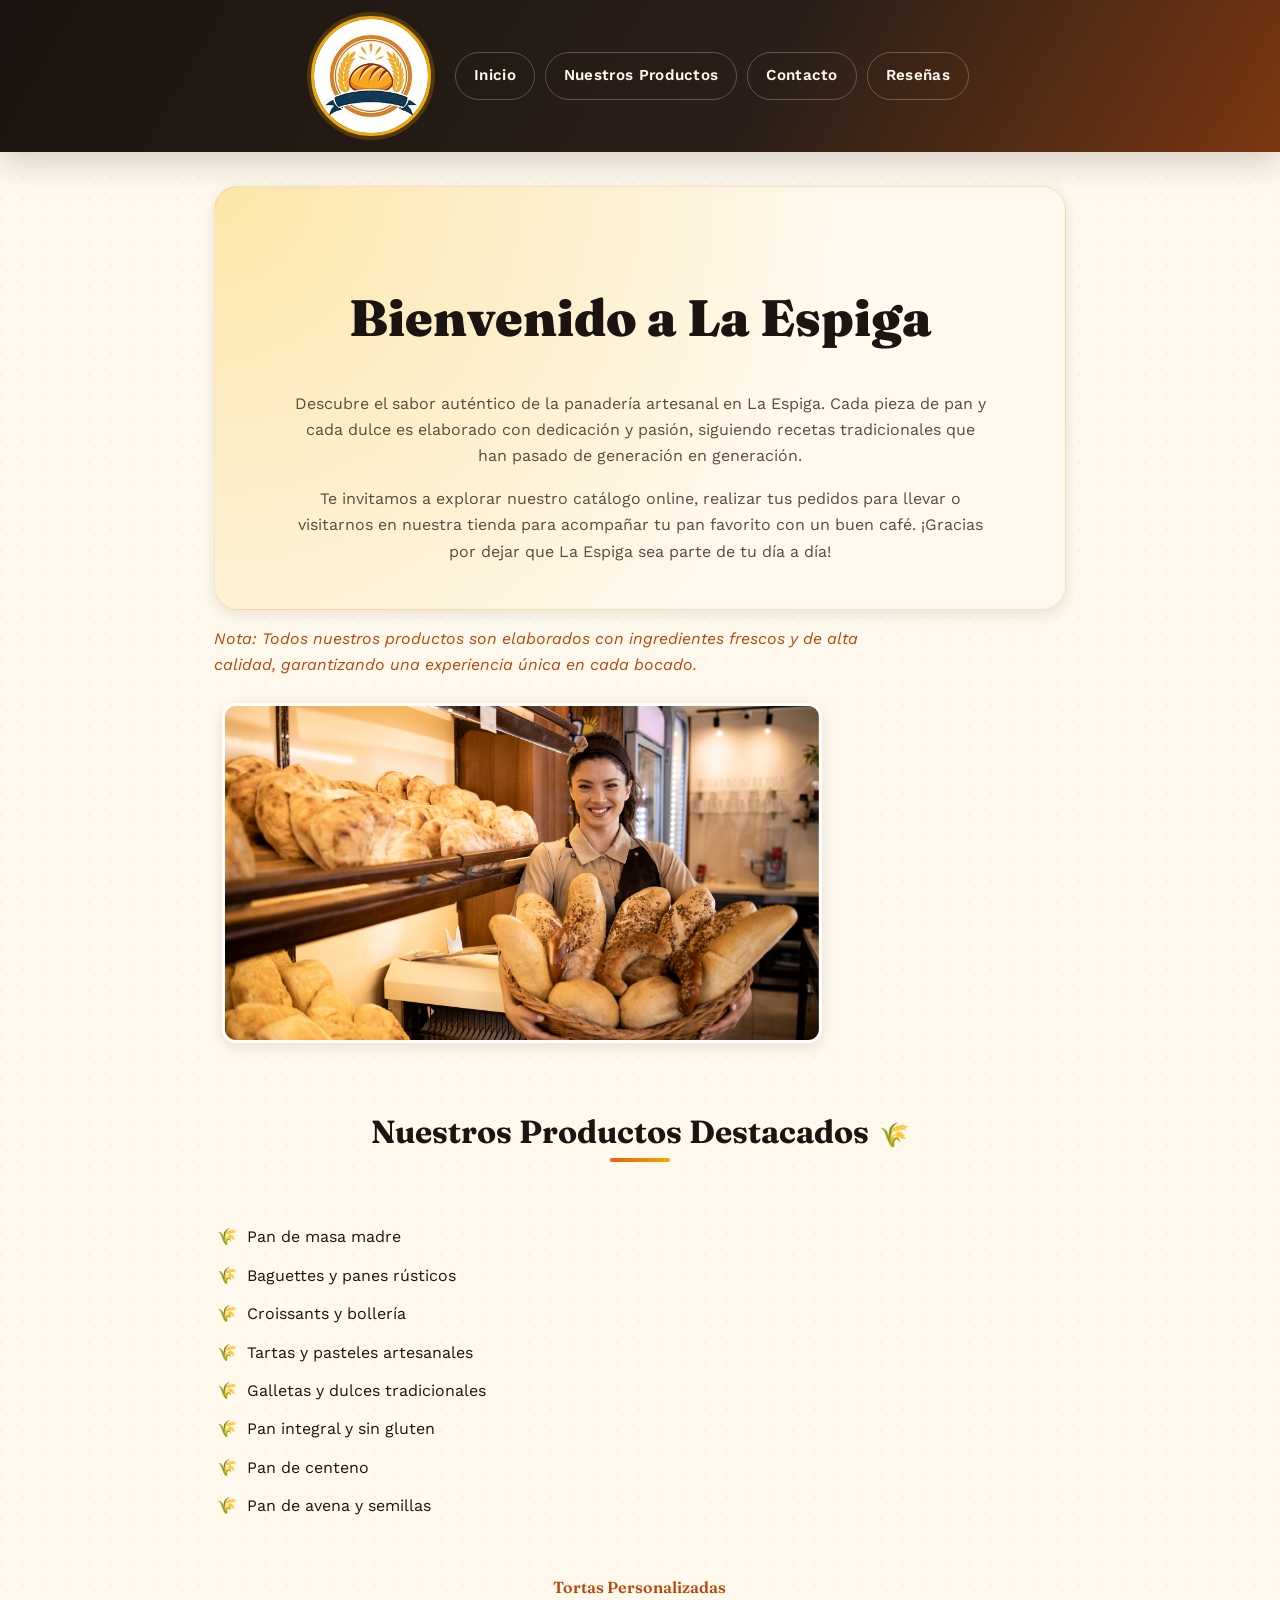
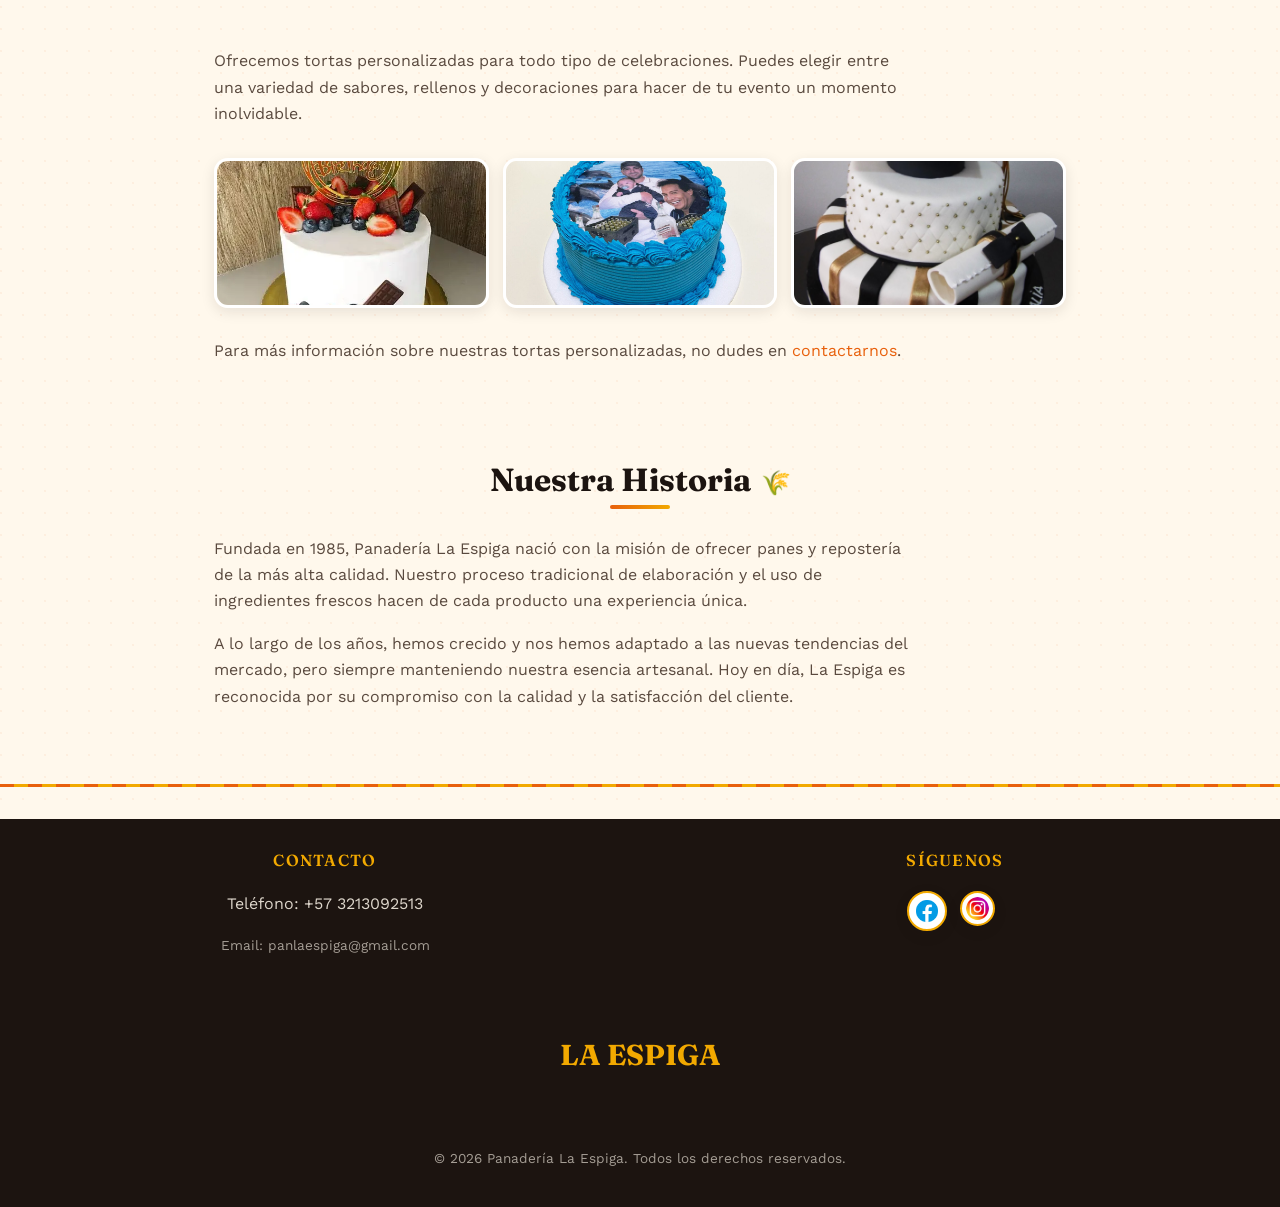
<file: index.html>
<!doctype html>
<html lang="es">

<head>
    <meta charset="UTF-8" />
    <meta name="viewport" content="width=device-width, initial-scale=1.0" />
    <title>Panaderia La Espiga</title>
    <link rel="stylesheet" href="css/styles.css" />
</head>

<body>
    <header>
        <img src="img/logopan.jpg" alt="Logo de La Espiga" width="120" height="120" />
        <nav>
            <a href="index.html">Inicio</a>
            <a href="galeria.html">Nuestros Productos</a>
            <a href="contacto.html">Contacto</a>
            <a href="reseñas.html">Reseñas</a>
        </nav>
    </header>

    <main>
        <section>
            <h1>Bienvenido a La Espiga</h1>
            <p>
                Descubre el sabor auténtico de la panadería artesanal en La Espiga.
                Cada pieza de pan y cada dulce es elaborado con dedicación y
                pasión, siguiendo recetas tradicionales que han pasado de generación
                en generación.
            </p>
            <p>
                Te invitamos a explorar nuestro catálogo online, realizar tus pedidos para
                llevar o visitarnos en nuestra tienda para acompañar tu pan favorito con
                un buen café. ¡Gracias por dejar que La Espiga sea parte de tu día a día!
            </p>
        </section>
        
        <p><em>Nota: Todos nuestros productos son elaborados con ingredientes frescos y de alta calidad, 
            garantizando una experiencia única en cada bocado.</em></p>

        <img src="img/panaderia.jpg" alt="Panadería La Espiga" width="600" height="400" />

        <section>
            <h2>Nuestros Productos Destacados</h2>
            <ul>
                <li>Pan de masa madre</li>
                <li>Baguettes y panes rústicos</li>
                <li>Croissants y bollería</li>
                <li>Tartas y pasteles artesanales</li>
                <li>Galletas y dulces tradicionales</li>
                <li>Pan integral y sin gluten</li>
                <li>Pan de centeno</li>
                <li>Pan de avena y semillas</li>
            </ul>

            <h4>Tortas Personalizadas</h4>
            <p>
                Ofrecemos tortas personalizadas para todo tipo de celebraciones. 
                Puedes elegir entre una variedad de sabores, rellenos y decoraciones 
                para hacer de tu evento un momento inolvidable. 
            </p>
            <img src="img/torta1.webp" alt="Torta Personalizada" width="400" height="300" />
            <img src="img/torta2.jpg" alt="Torta de Cumpleaños" width="400" height="300" />
            <img src="img/torta3.JPG" alt="Torta de Bodas" width="400" height="300" />

            <p>Para más información sobre nuestras tortas personalizadas, no dudes en <a href="contacto.html">contactarnos</a>.</p>
        </section>

        <section>
            <h2>Nuestra Historia</h2>
            <p>
                Fundada en 1985, Panadería La Espiga nació con la misión de ofrecer panes y 
                repostería de la más alta calidad. Nuestro proceso tradicional de elaboración y 
                el uso de ingredientes frescos hacen de cada producto una experiencia única.
            </p>
            <p>
                A lo largo de los años, hemos crecido y nos hemos adaptado a las nuevas tendencias 
                del mercado, pero siempre manteniendo nuestra esencia artesanal. Hoy en día, 
                La Espiga es reconocida por su compromiso con la calidad y la satisfacción del cliente.
            </p>
        </section>

    </main>


        <hr />
    <footer>
        
        <div>
            <h4>Contacto</h4>
            <p>Teléfono: +57 3213092513</p>
            <p>Email: panlaespiga@gmail.com</p>
        </div>
        <div>
            <h4>Síguenos</h4>
            <a href="https://facebook.com" target="_blank" rel="noopener noreferrer">
                <img src="img/facebook-icon.png" alt="Facebook" width="40" height="40" /></a>
            <a href="https://www.instagram.com/erickxz_6/" target="_blank" rel="noopener noreferrer">
                <img src="img/instagram-icon.png" alt="Instagram" width="35" height="35" /></a>
        </div>
        <h2>LA ESPIGA</h2>
        <p>&copy; 2026 Panadería La Espiga. Todos los derechos reservados.</p>
    </footer>
</body>

</html>
</file>
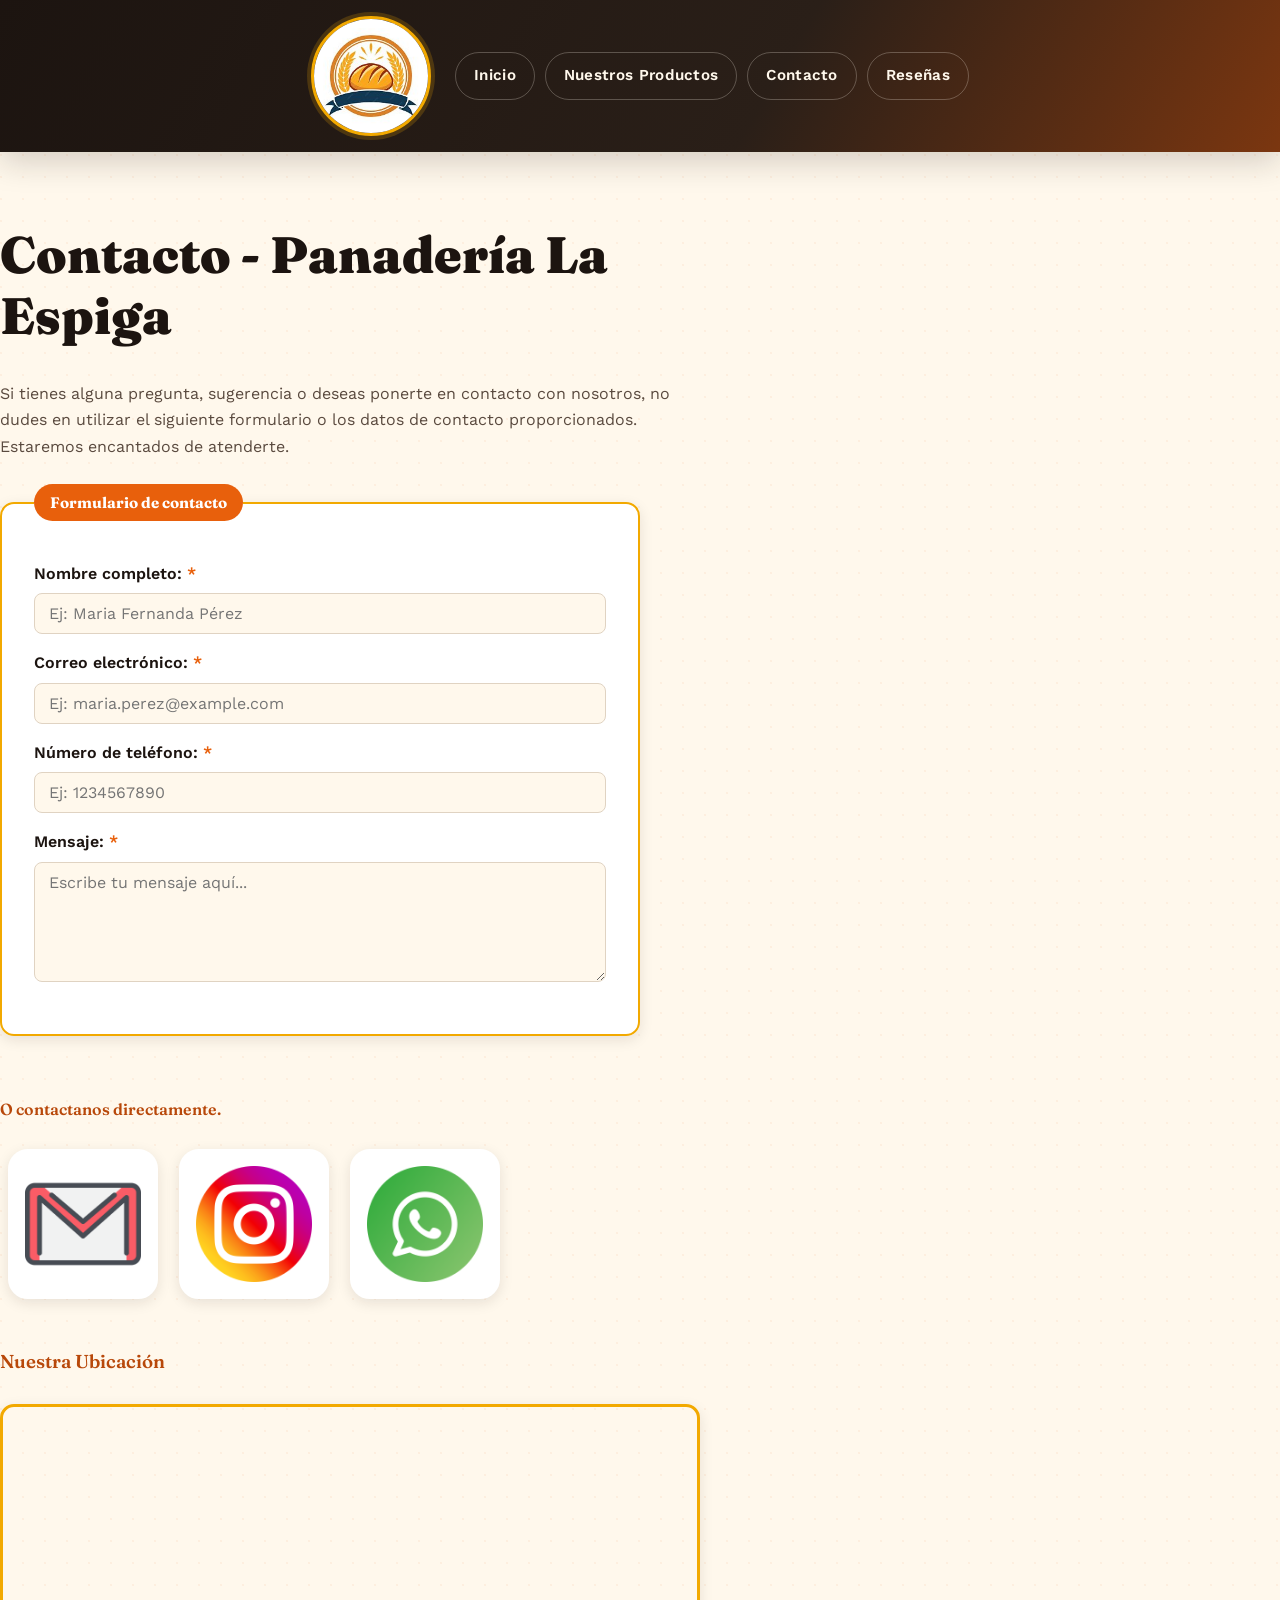
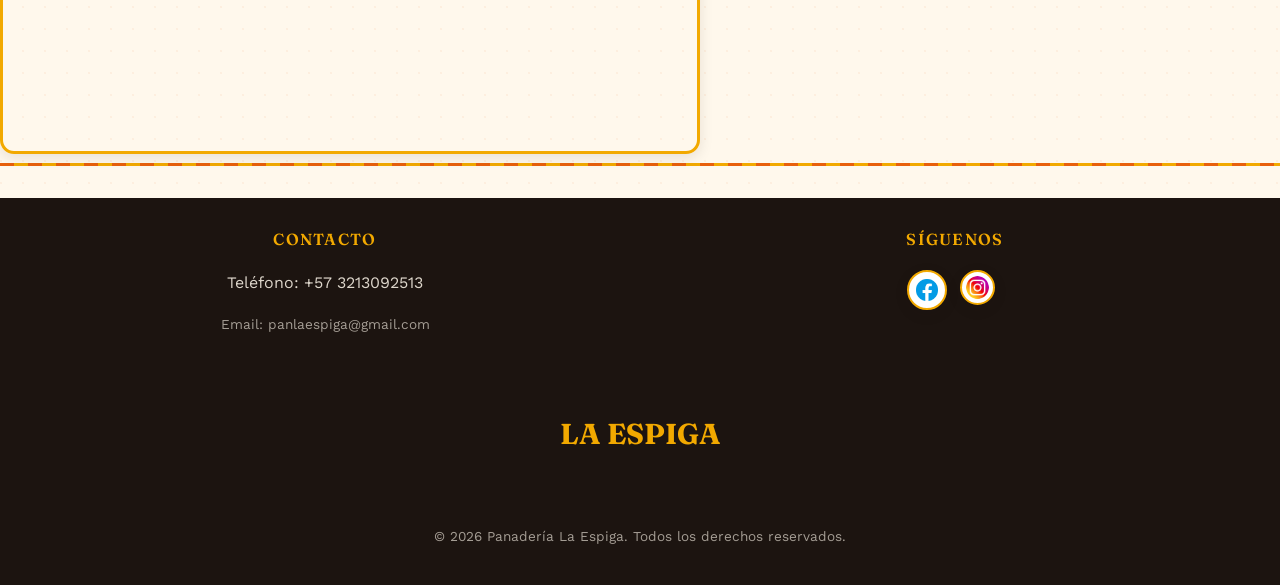
<file: contacto.html>
<!DOCTYPE html>
<html lang="es">
<head>
    <meta charset="UTF-8">
    <meta name="viewport" content="width=device-width, initial-scale=1.0">
    <title>Contacto - Panadería La Espiga</title>
    <link rel="stylesheet" href="css/styles.css" />
</head>
<body>
    <header>
        <img src="img/logopan.jpg" alt="Logo de La Espiga" width="120" height="120" />
        <nav>
        <a href="index.html">Inicio</a>
            <a href="galeria.html">Nuestros Productos</a>
            <a href="contacto.html">Contacto</a>
            <a href="reseñas.html">Reseñas</a>
        </nav>
    </header>

    <h1>Contacto - Panadería La Espiga</h1>

    <p>Si tienes alguna pregunta, sugerencia o deseas ponerte en contacto con nosotros, 
        no dudes en utilizar el siguiente formulario o los datos de contacto proporcionados. 
        Estaremos encantados de atenderte.
    </p>

    <form action="enviar_mensaje.php" method="post">
        <fieldset>
        
            <legend>Formulario de contacto</legend>

                <p>
                    <label for="nombre">Nombre completo: <abbr title="obligatorio">*</abbr></label>
                    <input type="text" id="nombre" name="nombre" required minlength="5" maxlength="50"
                        title="solo letras y espacios. Minimo 5 caracteres" placeholder="Ej: Maria Fernanda Pérez" />
                </p>

                <p>
                    <label for="email">Correo electrónico: <abbr title="obligatorio">*</abbr></label>
                    <input type="email" id="email" name="email" required 
                        placeholder="Ej: maria.perez@example.com" />
                </p>

                <p>
                    <label for="telefono">Número de teléfono: <abbr title="obligatorio">*</abbr></label>
                    <input type="tel" id="telefono" name="telefono" required pattern="[0-9]{7,10}"
                        placeholder="Ej: 1234567890" />
                </p>

                <p>
                    <label for="mensaje">Mensaje: <abbr title="obligatorio">*</abbr></label>
                    <textarea id="mensaje" name="mensaje" required minlength="10" maxlength="500"
                        title="Minimo 10 caracteres" placeholder="Escribe tu mensaje aquí..."></textarea>
                </p>
        </fieldset>
    </form>

    <body>
        <section>
            <h4>O contactanos directamente.</h4>
            <a href="https://mail.google.com/mail/u/0/#inbox?compose=CllgCJTNqwmwnDLmdpNCpkspkPBQxRFNCDlSGCzQBxwpNCwgjdDcJwLPdjkJlvWmfbFQTXFwnxV" target="_blank" rel="noopener noreferrer">
                <img src="img/email-icon.png" alt="gmail" width="150" height="150" />
            </a>

            <a href="https://www.instagram.com/erickxz_6/" target="_blank" rel="noopener noreferrer">
                <img src="img/instagram-icon.png" alt="Instagram" width="150" height="150" /></a>

            <a href="https://w.app/mgx4ru" target="_blank" rel="noopener noreferrer">
                <img src="img/whatsapp-icon.png" alt="WhatsApp" width="150" height="150" />
            </a>
        </section>
    </body>

        <h3>Nuestra Ubicación</h3>
            <iframe
                src="https://www.google.com/maps?q=9.73704740851938,-75.52530644232797&z=19&output=embed"
                width="700"
                height="350"
                style="border:0;"
                allowfullscreen="true"
                loading="lazy"
                referrerpolicy="no-referrer-when-downgrade">
            </iframe>


        <hr />
    <footer>
        
        <div>
            <h4>Contacto</h4>
            <p>Teléfono: +57 3213092513</p>
            <p>Email: panlaespiga@gmail.com</p>
        </div>
        <div>
            <h4>Síguenos</h4>
            <a href="https://facebook.com" target="_blank" rel="noopener noreferrer">
                <img src="img/facebook-icon.png" alt="Facebook" width="40" height="40" /></a>
            <a href="https://www.instagram.com/erickxz_6/" target="_blank" rel="noopener noreferrer">
                <img src="img/instagram-icon.png" alt="Instagram" width="35" height="35" /></a>
        </div>
        <h2>LA ESPIGA</h2>
        <p>&copy; 2026 Panadería La Espiga. Todos los derechos reservados.</p>
    </footer>

</body>
</html>
</file>
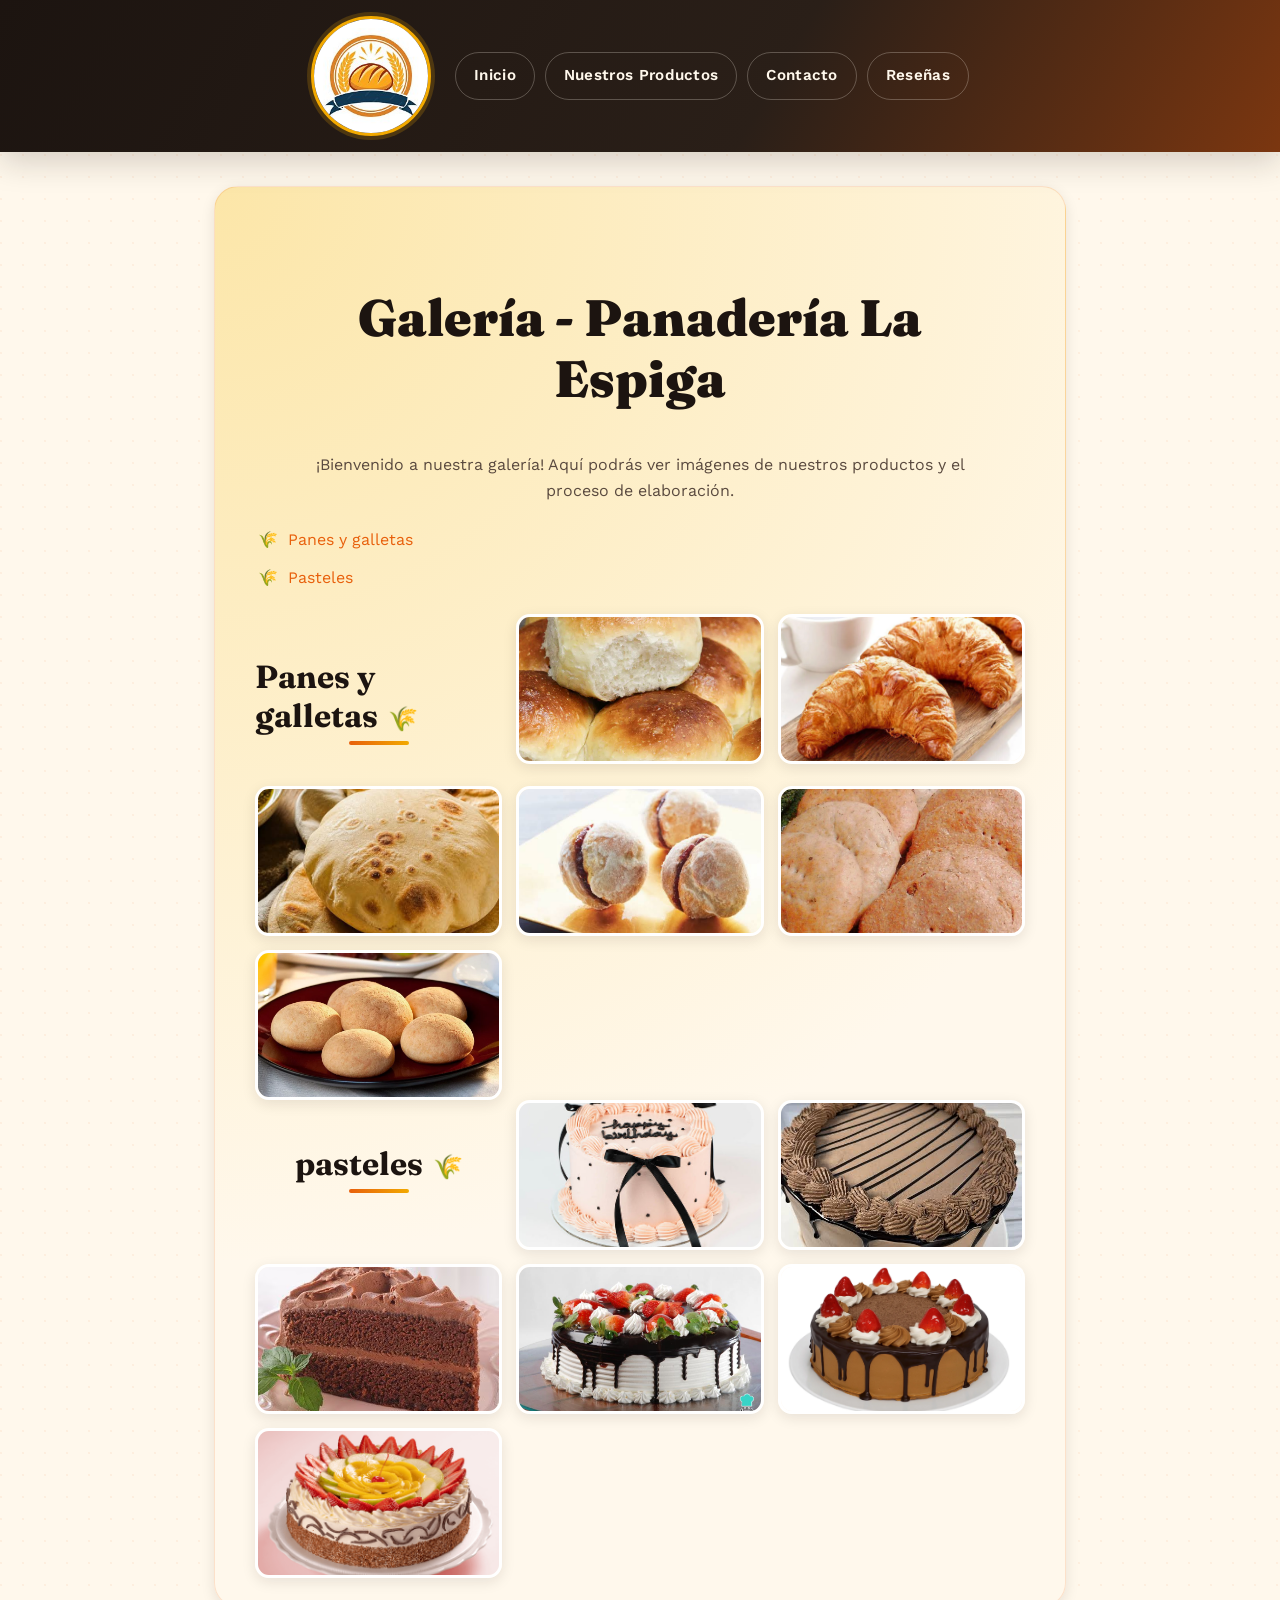
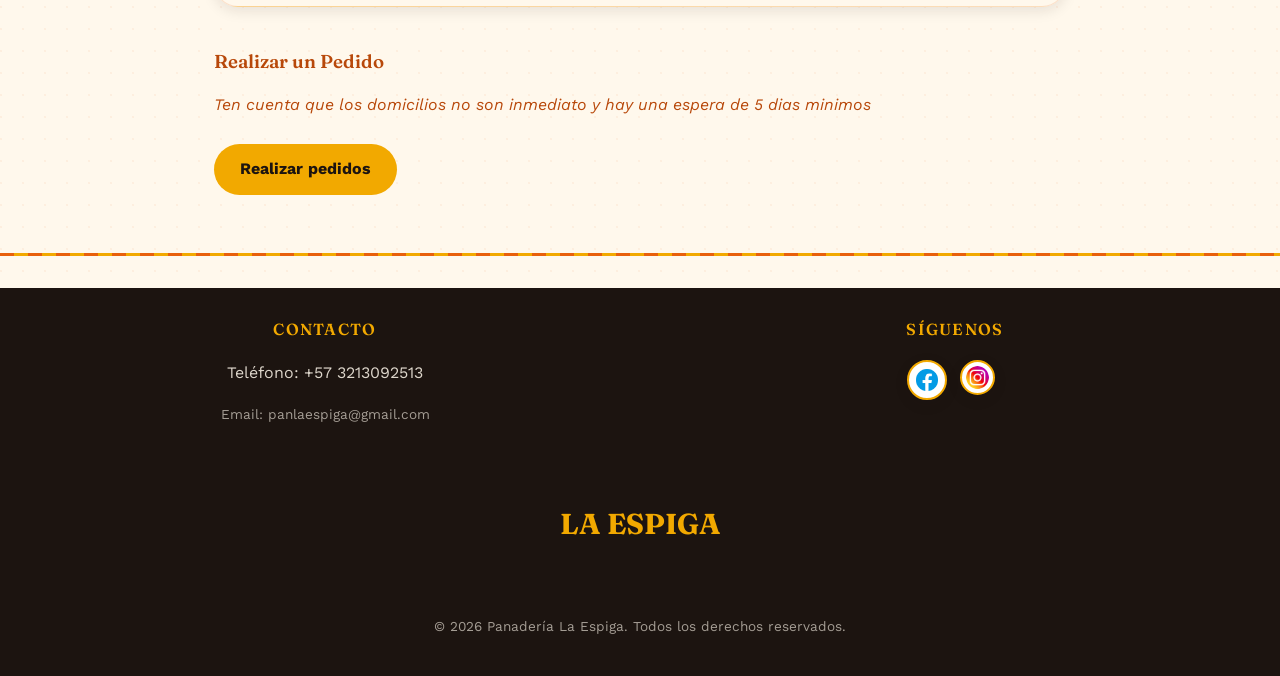
<file: galeria.html>
<!DOCTYPE html>
<html lang="es">
<head>
    <meta charset="UTF-8">
    <meta name="viewport" content="width=device-width, initial-scale=1.0">
    <title>Galería - Panadería La Espiga</title>
    <link rel="stylesheet" href="css/styles.css" />
</head>
<body>
    <header>
        <img src="img/logopan.jpg" alt="Logo de La Espiga" width="120" height="120" />
        <nav>
            <a href="index.html">Inicio</a>
            <a href="galeria.html">Nuestros Productos</a>         
            <a href="contacto.html">Contacto</a>
            <a href="reseñas.html">Reseñas</a>
        </nav>
    </header>

    <main>
        <section>
            
            <h1>Galería - Panadería La Espiga</h1>
            <p>¡Bienvenido a nuestra galería! Aquí podrás ver imágenes de nuestros productos 
                y el proceso de elaboración.</p>

            <ul>
                <li><a href="#panesgalletas">Panes y galletas</a></li>
                <li><a href="#tortas">Pasteles</a></li>
            </ul>
            <div>
                <h2 id="panesgalletas">Panes y galletas</h2>
                    <img src="img/pan1.png" alt="Pan de masa madre" width="600" height="400">
                    <img src="img/pan2.png" alt="Baguettes y panes rústicos" width="600" height="400">
                    <img src="img/pan3.png" alt="Croissants y bollería" width="600" height="400">
                    <img src="img/pan4.png" alt="Tartas y pasteles artesanales" width="600" height="400">
                    <img src="img/pan5.png" alt="Galletas y dulces tradicionales" width="600" height="400">
                    <img src="img/pan6.png" alt="Pan integral y sin gluten" width="600" height="400">
            </div>
            <div>
                <h2 id="tortas">pasteles</h2>
                    <img src="img/torta7.jpg" alt="torta deliciosa"  width="600" height="400">
                    <img src="img/torta8.jpeg" alt="torta deliciosa 2"  width="600" height="400">
                    <img src="img/torta9.png" alt="torta deliciosa 3"  width="600" height="400">
                    <img src="img/torta4.jpg" alt="torta deliciosa 4"  width="600" height="400">
                    <img src="img/torta5.webp" alt="torta deliciosa 5"  width="600" height="400">
                    <img src="img/torta6.png" alt="torta deliciosa 6"  width="600" height="400">

            </div>
            

        </section>

        <section>
            <h3>Realizar un Pedido</h3>
            <p><em>Ten cuenta que los domicilios no son inmediato y hay una espera de 5 dias minimos</em></p>

            <a href="pedido.html" target="_blank" rel="noopener noreferrer">Realizar pedidos</a>
        </section>
    </main>

        <hr />
    <footer>
        
        <div>
            <h4>Contacto</h4>
            <p>Teléfono: +57 3213092513</p>
            <p>Email: panlaespiga@gmail.com</p>
        </div>
        <div>
            <h4>Síguenos</h4>
            <a href="https://facebook.com" target="_blank" rel="noopener noreferrer">
                <img src="img/facebook-icon.png" alt="Facebook" width="40" height="40" /></a>
            <a href="https://www.instagram.com/erickxz_6/" target="_blank" rel="noopener noreferrer">
                <img src="img/instagram-icon.png" alt="Instagram" width="35" height="35" /></a>
        </div>
        <h2>LA ESPIGA</h2>
        <p>&copy; 2026 Panadería La Espiga. Todos los derechos reservados.</p>
    </footer>

</body>
</html>
</file>
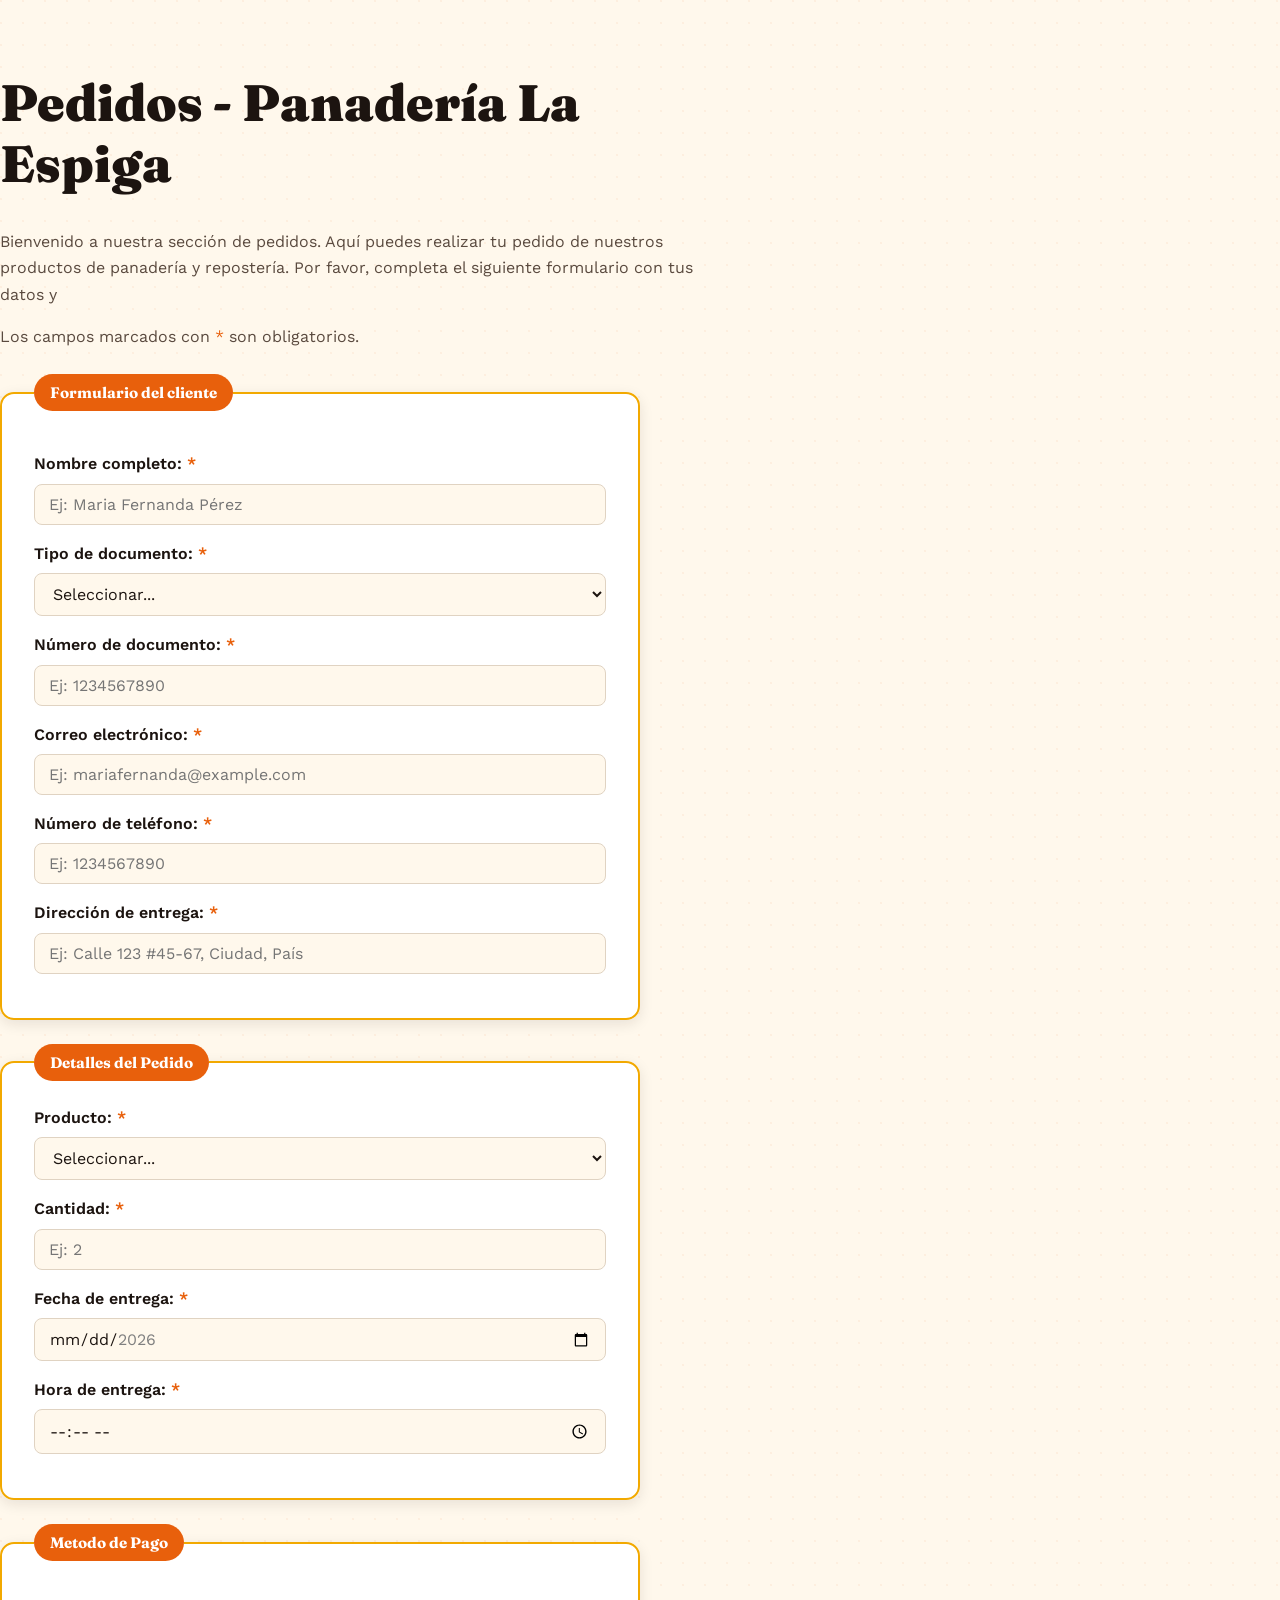
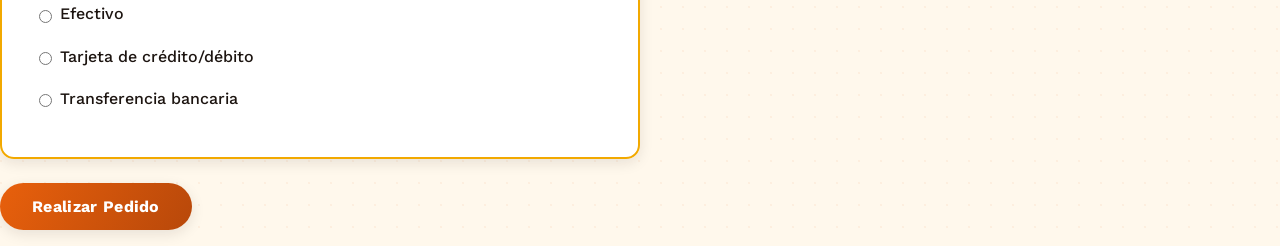
<file: pedido.html>
<!doctype html>
<html lang="en">

<head>
    <meta charset="UTF-8" />
    <meta name="viewport" content="width=device-width, initial-scale=1.0" />
    <title>Pedidos - Panadería La Espiga</title>
    <link rel="stylesheet" href="css/styles.css" />
</head>

<body>
    <h1>Pedidos - Panadería La Espiga</h1>

    <p>
        Bienvenido a nuestra sección de pedidos. Aquí puedes realizar tu pedido de
        nuestros productos de panadería y repostería. Por favor, completa el
        siguiente formulario con tus datos y
    </p>

    <p>
        Los campos marcados con <abbr title="obligatorio">*</abbr> son
        obligatorios.
    </p>

    <form action="procesar_pedido.php" method="post">
        <fieldset>
            <legend>Formulario del cliente</legend>

            <p>
                <label for="nombre">Nombre completo: <abbr title="obligatorio">*</abbr></label>
                <input type="text" id="nombre" name="nombre" required minlength="5" maxlength="50"
                    title="solo letras y espacios. Minimo 5 caracteres" placeholder="Ej: Maria Fernanda Pérez" />
            </p>

            <p>
                <label for="tipo-doc">Tipo de documento: <abbr title="obligatorio">*</abbr></label>
                <select id="tipo-doc" name="Tipo-doc" required>
                    <option value="">Seleccionar...</option>
                    <option value="CC">Cédula de Ciudadanía</option>
                    <option value="CE">Cédula de Extranjería</option>
                    <option value="TI">Tarjeta de Identidad</option>
                    <option value="Pasaporte">Pasaporte</option>
                </select>
            </p>

            <p>
                <label for="documento">Número de documento: <abbr title="obligatorio">*</abbr></label>
                <input type="text" id="documento" name="documento" required minlength="6" maxlength="10"
                    title="solo números y sin espacios." placeholder="Ej: 1234567890" />
            </p>

            <p>
                <label for="email">Correo electrónico: <abbr title="obligatorio">*</abbr></label>
                <input type="email" id="email" name="email" required 
                    placeholder="Ej: mariafernanda@example.com" autocomplete="email" />
            </p>

            <p>
                <label for="telefono">Número de teléfono: <abbr title="obligatorio">*</abbr></label>
                <input type="tel" id="telefono" name="telefono" required pattern="[0-9]{7,10}"
                    placeholder="Ej: 1234567890" />
            </p>

            <p>
                <label for="direccion">Dirección de entrega: <abbr title="obligatorio">*</abbr></label>
                <input type="text" id="direccion" name="direccion" required minlength="10" maxlength="100"
                    placeholder="Ej: Calle 123 #45-67, Ciudad, País" />
            </p>
        </fieldset>
        <fieldset>
            <legend>Detalles del Pedido</legend>
            <label for="producto">Producto: <abbr title="obligatorio">*</abbr></label>
            <select id="producto" name="producto" required>
                <option value="">Seleccionar...</option>
                <optgroup label="Panes">
                    <option value="pan_masa_madre">Pan de masa madre -- $5.000</option>
                    <option value="pan_integral">
                        Pan integral y sin gluten -- $4.000
                    </option>
                    <option value="pan_centeno">Pan de centeno -- $4.500</option>
                    <option value="pan_avena">Pan de avena y semillas -- $4.200</option>
                </optgroup>
                <optgroup label="Otros productos">
                    <option value="baguettes">Baguettes -- $3.000</option>
                    <option value="croissants">Croissants y bollería -- $2.500</option>
                    <option value="tortas">Tortas personalizadas -- $50.000</option>
                    <option value="galletas">Galletas y dulces tradicionales -- $1.500</option>
                </optgroup>
            </select>

            <p>
                <label for="cantidad">Cantidad: <abbr title="obligatorio">*</abbr></label>
                <input type="number" id="cantidad" name="cantidad" required min="1" max="100" placeholder="Ej: 2" />
            </p>

            <p>
                <label for="fecha_entrega">Fecha de entrega: <abbr title="obligatorio">*</abbr></label>
                <input type="date" id="fecha_entrega" name="fecha_entrega" required 
                min="2026-01-01" max="2026-12-31"/>
            </p>

            <p>
                <label for="hora_entrega">Hora de entrega: <abbr title="obligatorio">*</abbr></label>
                <input type="time" id="hora_entrega" name="hora_entrega" required
                min="08:00" max="18:00" />
            </p>

        </fieldset>
       
        <fieldset>
            <legend>Metodo de Pago</legend>

            <p>
                <input type="radio" id="efectivo" name="metodo_pago" value="efectivo" required />
                <label for="efectivo">Efectivo</label>

            </p>

            <p>
                <input type="radio" id="tarjeta" name="metodo_pago" value="tarjeta" required />
                <label for="tarjeta">Tarjeta de crédito/débito</label>
            </p>    

            <p>
                <input type="radio" id="transferencia" name="metodo_pago" value="transferencia" required />
                <label for="transferencia">Transferencia bancaria</label>
            </p>
            
        </fieldset>

        <p>
            <button type="submit">Realizar Pedido</button>
        </p>
    </form>
</body>

</html>
</file>
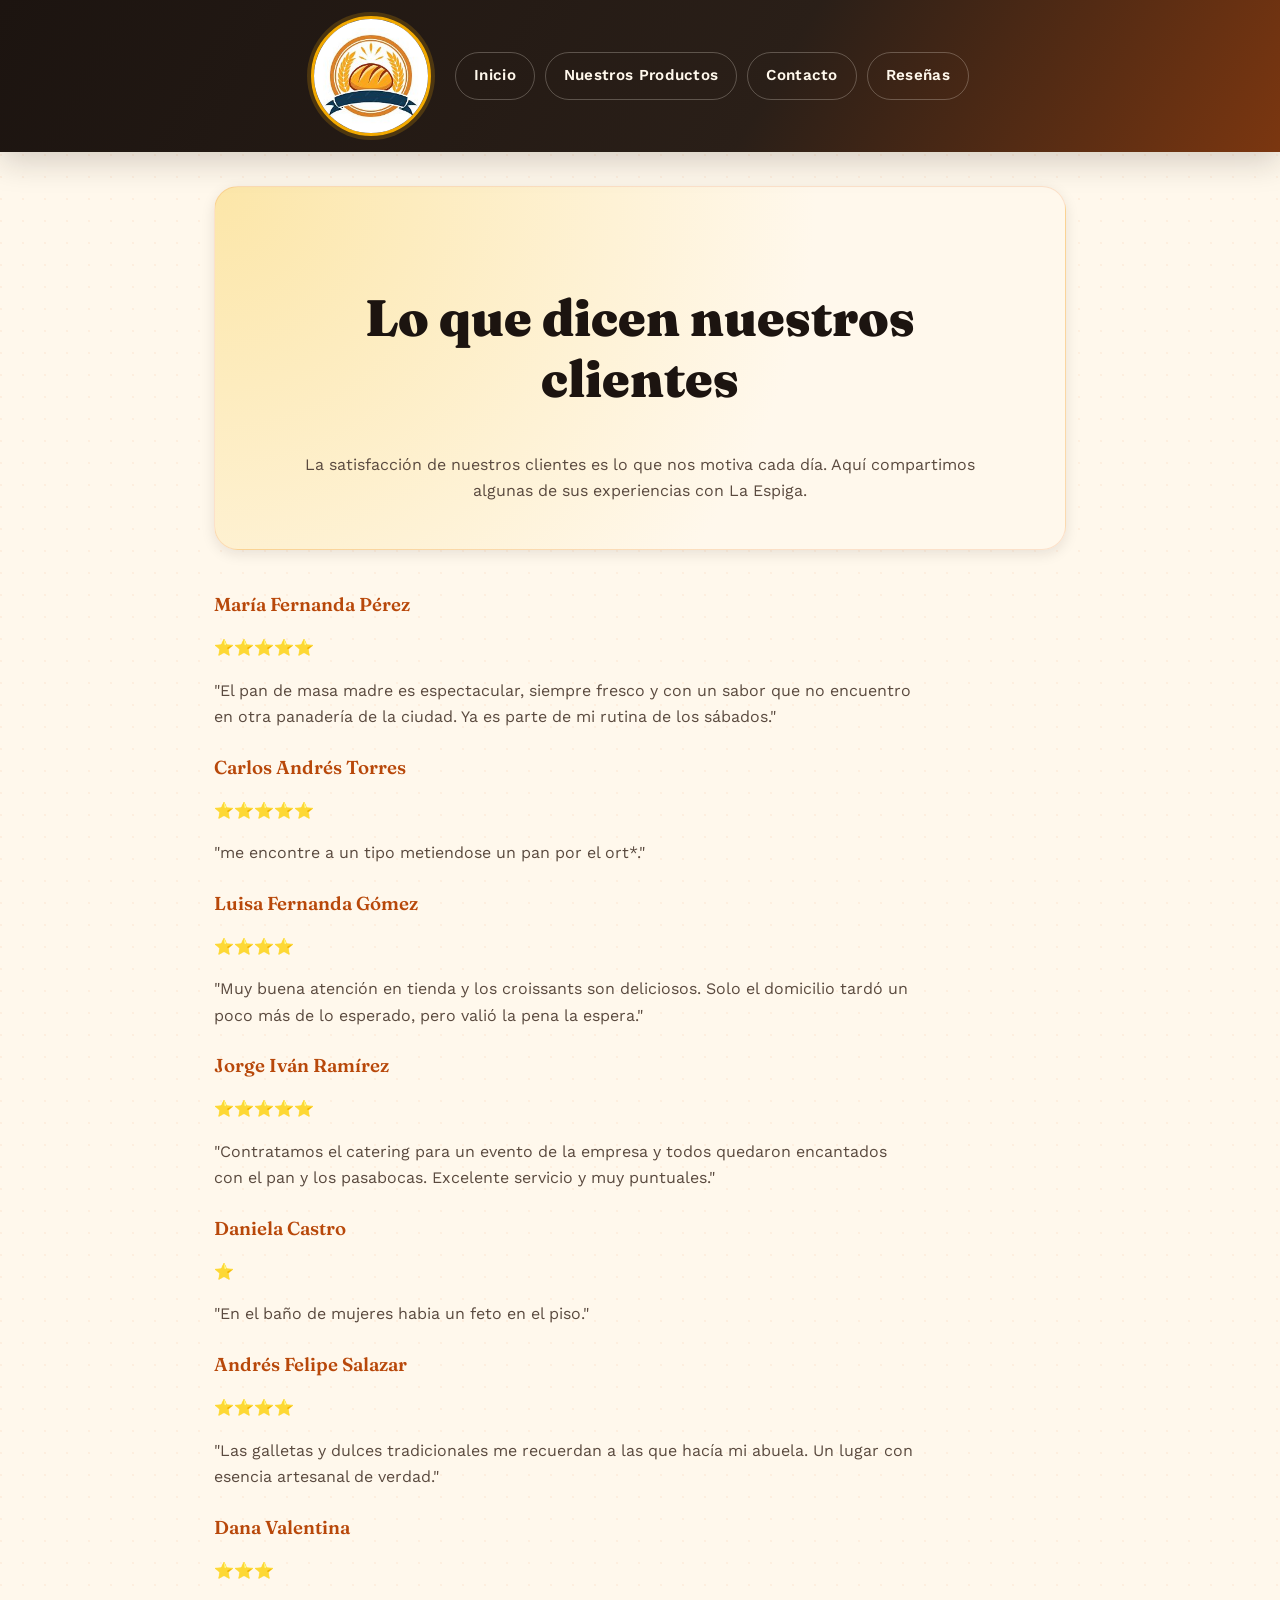
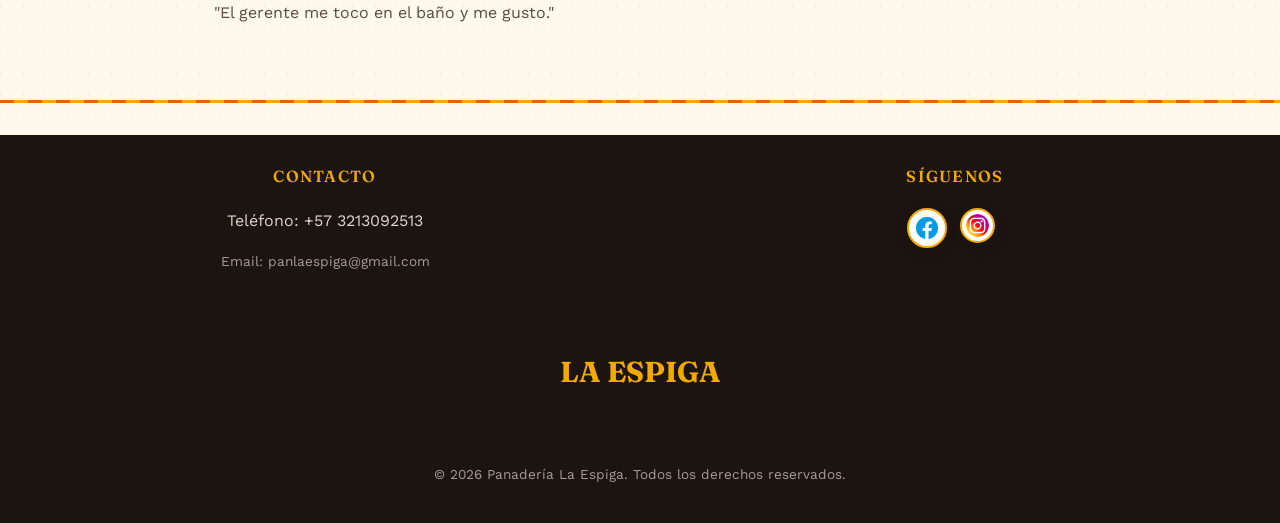
<file: reseñas.html>
<!DOCTYPE html>
<html lang="es">
<head>
    <meta charset="UTF-8">
    <meta name="viewport" content="width=device-width, initial-scale=1.0">
    <title>Reseñas - Panadería La Espiga</title>
    <link rel="stylesheet" href="css/styles.css" />
</head>
<body>
    <header>
        <img src="img/logopan.jpg" alt="Logo de La Espiga" width="120" height="120" />
        <nav>
            <a href="index.html">Inicio</a>
            <a href="galeria.html">Nuestros Productos</a>
            <a href="contacto.html">Contacto</a>
            <a href="reseñas.html">Reseñas</a>
        </nav>
    </header>

    <main>
        <section>
            <h1>Lo que dicen nuestros clientes</h1>
            <p>
                La satisfacción de nuestros clientes es lo que nos motiva cada día.
                Aquí compartimos algunas de sus experiencias con La Espiga.
            </p>
        </section>

        <section>
            <article>
                <h3>María Fernanda Pérez</h3>
                <p>⭐⭐⭐⭐⭐</p>
                <p>
                    "El pan de masa madre es espectacular, siempre fresco y con un sabor
                    que no encuentro en otra panadería de la ciudad. Ya es parte de mi
                    rutina de los sábados."
                </p>
            </article>

            <article>
                <h3>Carlos Andrés Torres</h3>
                <p>⭐⭐⭐⭐⭐</p>
                <p>
                    "me encontre a un tipo metiendose un pan por el ort*."
                </p>
            </article>

            <article>
                <h3>Luisa Fernanda Gómez</h3>
                <p>⭐⭐⭐⭐</p>
                <p>
                    "Muy buena atención en tienda y los croissants son deliciosos. Solo
                    el domicilio tardó un poco más de lo esperado, pero valió la pena
                    la espera."
                </p>
            </article>

            <article>
                <h3>Jorge Iván Ramírez</h3>
                <p>⭐⭐⭐⭐⭐</p>
                <p>
                    "Contratamos el catering para un evento de la empresa y todos
                    quedaron encantados con el pan y los pasabocas. Excelente servicio
                    y muy puntuales."
                </p>
            </article>

            <article>
                <h3>Daniela Castro</h3>
                <p>⭐</p>
                <p>
                    "En el baño de mujeres habia un feto en el piso."
                </p>
            </article>

            <article>
                <h3>Andrés Felipe Salazar</h3>
                <p>⭐⭐⭐⭐</p>
                <p>
                    "Las galletas y dulces tradicionales me recuerdan a las que hacía mi
                    abuela. Un lugar con esencia artesanal de verdad."
                </p>
            </article>

            <article>
                <h3>Dana Valentina </h3>
                <p>⭐⭐⭐</p>
                <p>
                    "El gerente me toco en el baño y me gusto."
                </p>
            </article>
        </section>
    </main>

    <hr />
    <footer>
        <div>
            <h4>Contacto</h4>
            <p>Teléfono: +57 3213092513</p>
            <p>Email: panlaespiga@gmail.com</p>
        </div>
        <div>
            <h4>Síguenos</h4>
            <a href="https://facebook.com" target="_blank" rel="noopener noreferrer">
                <img src="img/facebook-icon.png" alt="Facebook" width="40" height="40" /></a>
            <a href="https://www.instagram.com/erickxz_6/" target="_blank" rel="noopener noreferrer">
                <img src="img/instagram-icon.png" alt="Instagram" width="35" height="35" /></a>
        </div>
        <h2>LA ESPIGA</h2>
        <p>&copy; 2026 Panadería La Espiga. Todos los derechos reservados.</p>
    </footer>
</body>
</html>
</file>
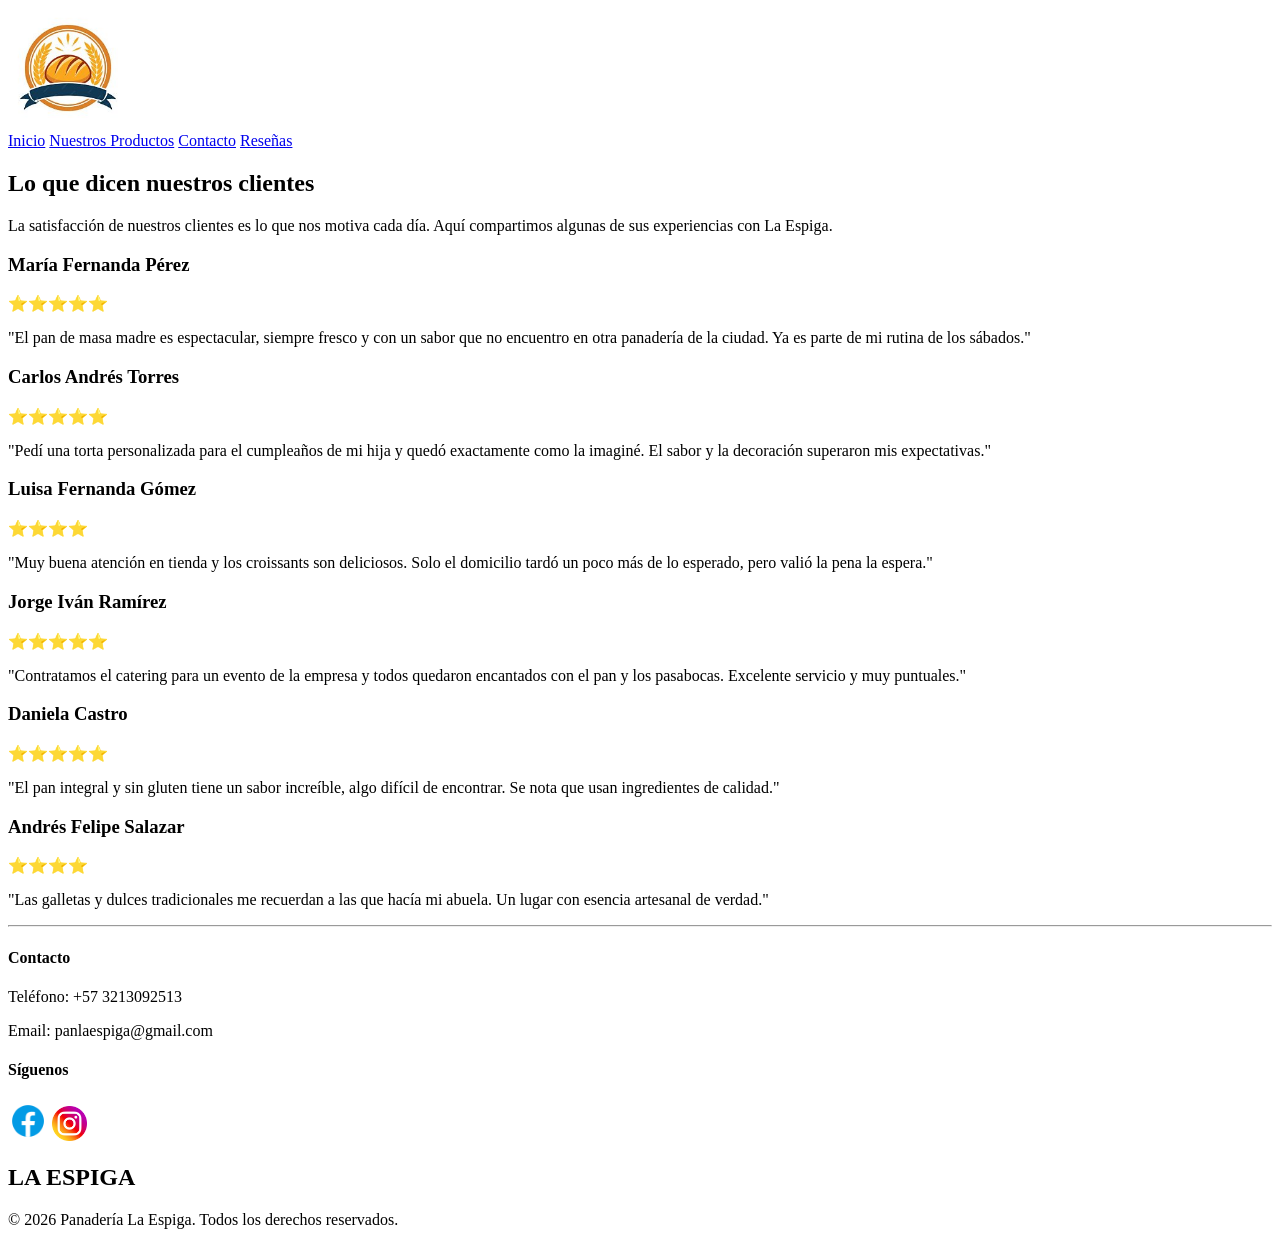
<file: servicios.html>
<!DOCTYPE html>
<html lang="es">
<head>
    <meta charset="UTF-8">
    <meta name="viewport" content="width=device-width, initial-scale=1.0">
    <title>Reseñas - Panadería La Espiga</title>
</head>
<body>
    <header>
        <img src="img/logopan.jpg" alt="Logo de La Espiga" width="120" height="120" />
        <nav>
            <a href="index.html">Inicio</a>
            <a href="galeria.html">Nuestros Productos</a>
            <a href="contacto.html">Contacto</a>
            <a href="servicios.html">Reseñas</a>
        </nav>
    </header>

    <main>
        <section>
            <h1>Lo que dicen nuestros clientes</h1>
            <p>
                La satisfacción de nuestros clientes es lo que nos motiva cada día.
                Aquí compartimos algunas de sus experiencias con La Espiga.
            </p>
        </section>

        <section>
            <article>
                <h3>María Fernanda Pérez</h3>
                <p>⭐⭐⭐⭐⭐</p>
                <p>
                    "El pan de masa madre es espectacular, siempre fresco y con un sabor
                    que no encuentro en otra panadería de la ciudad. Ya es parte de mi
                    rutina de los sábados."
                </p>
            </article>

            <article>
                <h3>Carlos Andrés Torres</h3>
                <p>⭐⭐⭐⭐⭐</p>
                <p>
                    "Pedí una torta personalizada para el cumpleaños de mi hija y quedó
                    exactamente como la imaginé. El sabor y la decoración superaron mis
                    expectativas."
                </p>
            </article>

            <article>
                <h3>Luisa Fernanda Gómez</h3>
                <p>⭐⭐⭐⭐</p>
                <p>
                    "Muy buena atención en tienda y los croissants son deliciosos. Solo
                    el domicilio tardó un poco más de lo esperado, pero valió la pena
                    la espera."
                </p>
            </article>

            <article>
                <h3>Jorge Iván Ramírez</h3>
                <p>⭐⭐⭐⭐⭐</p>
                <p>
                    "Contratamos el catering para un evento de la empresa y todos
                    quedaron encantados con el pan y los pasabocas. Excelente servicio
                    y muy puntuales."
                </p>
            </article>

            <article>
                <h3>Daniela Castro</h3>
                <p>⭐⭐⭐⭐⭐</p>
                <p>
                    "El pan integral y sin gluten tiene un sabor increíble, algo difícil
                    de encontrar. Se nota que usan ingredientes de calidad."
                </p>
            </article>

            <article>
                <h3>Andrés Felipe Salazar</h3>
                <p>⭐⭐⭐⭐</p>
                <p>
                    "Las galletas y dulces tradicionales me recuerdan a las que hacía mi
                    abuela. Un lugar con esencia artesanal de verdad."
                </p>
            </article>
        </section>
    </main>

    <hr />
    <footer>
        <div>
            <h4>Contacto</h4>
            <p>Teléfono: +57 3213092513</p>
            <p>Email: panlaespiga@gmail.com</p>
        </div>
        <div>
            <h4>Síguenos</h4>
            <a href="https://facebook.com" target="_blank" rel="noopener noreferrer">
                <img src="/img/facebook-icon.png" alt="Facebook" width="40" height="40" /></a>
            <a href="https://www.instagram.com/erickxz_6/" target="_blank" rel="noopener noreferrer">
                <img src="/img/instagram-icon.png" alt="Instagram" width="35" height="35" /></a>
        </div>
        <h2>LA ESPIGA</h2>
        <p>&copy; 2026 Panadería La Espiga. Todos los derechos reservados.</p>
    </footer>
</body>
</html>
</file>
<file: css/styles.css>
/* =========================================================
   PANADERÍA LA ESPIGA — Hoja de estilos
   Paleta: negro horno, naranja brasa, amarillo trigo, blanco harina
   Tipografía: Fraunces (títulos) + Work Sans (texto)
   Firma visual: motivo de espiga de trigo (🌾) en marcadores y
   acentos de sección, en referencia al nombre de la panadería.
   ========================================================= */

@import url('https://fonts.googleapis.com/css2?family=Fraunces:opsz,wght@9..144,400;9..144,600;9..144,700;9..144,900&family=Work+Sans:wght@400;500;600;700&display=swap');

:root {
  /* Paleta */
  --negro-horno: #1c1410;
  --negro-suave: #2a1f18;
  --naranja-brasa: #e8600c;
  --naranja-tostado: #b8480a;
  --amarillo-trigo: #f2a900;
  --amarillo-claro: #fce6a8;
  --crema-harina: #fff8ec;
  --blanco: #ffffff;

  /* Texto */
  --texto-principal: var(--negro-horno);
  --texto-claro: var(--crema-harina);
  --texto-muted: #5a4a3f;

  /* Tipografía */
  --fuente-titulos: "Fraunces", Georgia, serif;
  --fuente-texto: "Work Sans", "Segoe UI", sans-serif;

  /* Layout */
  --radio-borde: 14px;
  --sombra: 0 10px 30px rgba(28, 20, 16, 0.18);
  --sombra-suave: 0 4px 14px rgba(28, 20, 16, 0.1);
  --ancho-max: 900px;
}

/* =========================================================
   Reset básico
   ========================================================= */
* {
  box-sizing: border-box;
}

html {
  scroll-behavior: smooth;
}

@media (prefers-reduced-motion: reduce) {
  html {
    scroll-behavior: auto;
  }
  * {
    animation-duration: 0.01ms !important;
    transition-duration: 0.01ms !important;
  }
}

body {
  margin: 0;
  background: var(--crema-harina);
  color: var(--texto-principal);
  font-family: var(--fuente-texto);
  line-height: 1.65;
  background-image:
    radial-gradient(circle at 1px 1px, rgba(232, 96, 12, 0.06) 1px, transparent 0);
  background-size: 22px 22px;
}

img {
  max-width: 100%;
  height: auto;
  display: inline-block;
  border-radius: var(--radio-borde);
  box-shadow: var(--sombra-suave);
  margin: 8px;
  border: 3px solid var(--blanco);
  vertical-align: top;
  transition: transform 0.25s ease, box-shadow 0.25s ease;
}

img:hover {
  transform: translateY(-4px);
  box-shadow: var(--sombra);
}

a {
  color: var(--naranja-brasa);
  text-decoration: none;
}

a:hover {
  color: var(--naranja-tostado);
  text-decoration: underline;
}

a:focus-visible,
button:focus-visible,
input:focus-visible,
select:focus-visible,
textarea:focus-visible {
  outline: 3px solid var(--amarillo-trigo);
  outline-offset: 2px;
}

/* =========================================================
   Encabezado / navegación
   ========================================================= */
header {
  display: flex;
  align-items: center;
  justify-content: center;
  gap: 24px;
  flex-wrap: wrap;
  background: linear-gradient(120deg, var(--negro-horno) 0%, var(--negro-suave) 60%, var(--naranja-tostado) 130%);
  padding: 16px 32px;
  position: sticky;
  top: 0;
  z-index: 10;
  box-shadow: var(--sombra);
  text-align: center;
}

header img {
  border-radius: 50%;
  border: 3px solid var(--amarillo-trigo);
  box-shadow: 0 0 0 4px rgba(242, 169, 0, 0.2);
  margin: 0;
  flex-shrink: 0;
}

header img:hover {
  transform: rotate(-4deg) scale(1.04);
}

nav {
  display: flex;
  flex-wrap: wrap;
  justify-content: center;
  gap: 10px;
}

nav a {
  color: var(--texto-claro);
  font-family: var(--fuente-texto);
  font-weight: 600;
  font-size: 0.95rem;
  letter-spacing: 0.02em;
  padding: 10px 18px;
  border-radius: 999px;
  border: 1px solid rgba(255, 248, 236, 0.25);
  transition: background 0.2s ease, color 0.2s ease, border-color 0.2s ease;
}

nav a:hover {
  background: var(--naranja-brasa);
  border-color: var(--naranja-brasa);
  color: var(--blanco);
  text-decoration: none;
}

/* =========================================================
   Tipografía general
   ========================================================= */
h1,
h2,
h3,
h4 {
  font-family: var(--fuente-titulos);
  color: var(--negro-horno);
  line-height: 1.2;
  margin-top: 1.4em;
}

h1 {
  font-size: clamp(2.1rem, 4vw, 3.2rem);
  font-weight: 900;
  max-width: 18ch;
}

h2 {
  font-size: clamp(1.5rem, 3vw, 2rem);
  font-weight: 700;
  position: relative;
  padding-bottom: 10px;
  display: table;
  margin-left: auto;
  margin-right: auto;
}

h2::after {
  content: "🌾";
  margin-left: 10px;
  font-size: 0.75em;
}

h2::before {
  content: "";
  position: absolute;
  left: 0;
  bottom: 0;
  width: 60px;
  height: 4px;
  border-radius: 4px;
  background: linear-gradient(90deg, var(--naranja-brasa), var(--amarillo-trigo));
}

h3,
h4 {
  color: var(--naranja-tostado);
  font-weight: 600;
}

p {
  max-width: 70ch;
  color: var(--texto-muted);
}

em {
  color: var(--naranja-tostado);
  font-style: italic;
}

/* =========================================================
   Estructura principal
   ========================================================= */
main {
  max-width: var(--ancho-max);
  margin: 0 auto;
  padding: 16px 24px 40px;
}

main h1,
main h4,
main > section:first-of-type p {
  text-align: center;
  margin-left: auto;
  margin-right: auto;
}

h2::before {
  left: 50%;
  transform: translateX(-50%);
}

/* La primera sección de <main> actúa como "hero" de bienvenida */
main > section:first-of-type {
  background: radial-gradient(circle at top left, var(--amarillo-claro), var(--crema-harina) 65%);
  border: 1px solid rgba(232, 96, 12, 0.15);
  border-radius: 24px;
  padding: 28px clamp(20px, 5vw, 40px);
  margin-top: 18px;
  box-shadow: var(--sombra-suave);
}

section {
  padding: 18px 0;
}

hr {
  border: none;
  height: 3px;
  margin: 0;
  background: repeating-linear-gradient(
    90deg,
    var(--naranja-brasa) 0 14px,
    var(--amarillo-trigo) 14px 28px
  );
}

/* Imágenes de productos en grilla de 3 columnas (galería y tortas de inicio) */
main div:has(> img),
main section:has(> img + img) {
  display: grid;
  grid-template-columns: repeat(3, 1fr);
  gap: 14px;
  align-items: start;
}

/* Los elementos que no son imagen ocupan el ancho completo de la fila */
main section:has(> img + img) > :not(img) {
  grid-column: 1 / -1;
}

main div:has(> img) img,
main section:has(> img + img) img {
  width: 100%;
  height: 150px;
  object-fit: cover;
  margin: 0;
}

@media (max-width: 640px) {
  main div:has(> img),
  main section:has(> img + img) {
    grid-template-columns: repeat(2, 1fr);
  }
}

/* Listas de productos con marcador de espiga */
ul {
  padding-left: 0.2em;
  list-style: none;
}

ul li {
  position: relative;
  padding: 6px 0 6px 30px;
  color: var(--texto-principal);
}

ul li::before {
  content: "🌾";
  position: absolute;
  left: 0;
  font-size: 1em;
}

/* =========================================================
   Formularios (contacto.html / pedido.html)
   ========================================================= */
form {
  max-width: 640px;
}

fieldset {
  background: var(--blanco);
  border: 2px solid var(--amarillo-trigo);
  border-radius: var(--radio-borde);
  padding: 24px clamp(16px, 4vw, 32px) 28px;
  margin: 24px 0;
  box-shadow: var(--sombra-suave);
}

legend {
  font-family: var(--fuente-titulos);
  font-weight: 700;
  color: var(--blanco);
  background: var(--naranja-brasa);
  padding: 6px 16px;
  border-radius: 999px;
  font-size: 0.95rem;
}

label {
  display: block;
  font-weight: 600;
  margin-bottom: 6px;
  color: var(--texto-principal);
}

abbr[title] {
  color: var(--naranja-brasa);
  text-decoration: none;
  cursor: help;
}

input,
select,
textarea {
  width: 100%;
  font-family: var(--fuente-texto);
  font-size: 1rem;
  padding: 10px 14px;
  border: 1.5px solid #e0d3c2;
  border-radius: 8px;
  background: var(--crema-harina);
  color: var(--texto-principal);
  transition: border-color 0.2s ease, box-shadow 0.2s ease;
}

input:hover,
select:hover,
textarea:hover {
  border-color: var(--amarillo-trigo);
}

input:focus,
select:focus,
textarea:focus {
  border-color: var(--naranja-brasa);
  box-shadow: 0 0 0 3px rgba(232, 96, 12, 0.18);
  outline: none;
}

textarea {
  min-height: 120px;
  resize: vertical;
}

/* Radios: quitar el ancho 100% heredado de "input" */
input[type="radio"] {
  width: auto;
  accent-color: var(--naranja-brasa);
  margin-right: 8px;
  vertical-align: middle;
}

fieldset p:has(input[type="radio"]) {
  display: flex;
  align-items: center;
}

fieldset p:has(input[type="radio"]) label {
  margin-bottom: 0;
  font-weight: 500;
}

optgroup {
  font-weight: 700;
  color: var(--naranja-tostado);
}

button,
input[type="submit"] {
  width: auto;
  background: linear-gradient(120deg, var(--naranja-brasa), var(--naranja-tostado));
  color: var(--blanco);
  font-family: var(--fuente-texto);
  font-weight: 700;
  font-size: 1rem;
  letter-spacing: 0.02em;
  padding: 14px 32px;
  border: none;
  border-radius: 999px;
  cursor: pointer;
  box-shadow: var(--sombra-suave);
  transition: transform 0.2s ease, box-shadow 0.2s ease;
}

button:hover,
input[type="submit"]:hover {
  transform: translateY(-2px);
  box-shadow: var(--sombra);
}

/* =========================================================
   Sección de contacto directo (íconos) y mapa
   ========================================================= */
section img[alt="gmail"],
section img[alt="Instagram"],
section img[alt="WhatsApp"] {
  border-radius: 20px;
  background: var(--blanco);
  padding: 14px;
}

iframe {
  max-width: 100%;
  border-radius: var(--radio-borde);
  border: 3px solid var(--amarillo-trigo) !important;
  box-shadow: var(--sombra-suave);
  margin-top: 12px;
}

/* =========================================================
   Enlace de "Realizar pedidos" (galeria.html)
   ========================================================= */
main section:last-of-type a {
  display: inline-block;
  margin-top: 10px;
  background: var(--amarillo-trigo);
  color: var(--negro-horno);
  font-weight: 700;
  padding: 12px 26px;
  border-radius: 999px;
  transition: background 0.2s ease, transform 0.2s ease;
}

main section:last-of-type a:hover {
  background: var(--naranja-brasa);
  color: var(--blanco);
  text-decoration: none;
  transform: translateY(-2px);
}

/* =========================================================
   Pie de página
   ========================================================= */
footer {
  background: var(--negro-horno);
  color: var(--texto-claro);
  padding: 32px 24px 24px;
  margin-top: 32px;
  display: flex;
  flex-wrap: wrap;
  gap: 28px;
  justify-content: center;
  text-align: center;
}

footer div {
  flex: 1 1 200px;
}

footer h4 {
  color: var(--amarillo-trigo);
  margin-top: 0;
  font-size: 1rem;
  text-transform: uppercase;
  letter-spacing: 0.08em;
}

footer p {
  color: var(--texto-claro);
  opacity: 0.85;
  max-width: none;
}

footer h2 {
  width: 100%;
  color: var(--amarillo-trigo);
  font-size: 1.8rem;
  border: none;
}

footer h2::before,
footer h2::after {
  content: none;
}

footer img {
  margin: 0 8px 0 0;
  border-radius: 50%;
  border: 2px solid var(--amarillo-trigo);
  background: var(--blanco);
  padding: 4px;
}

footer p:last-child {
  width: 100%;
  font-size: 0.85rem;
  opacity: 0.6;
  margin-top: 12px;
}

/* =========================================================
   Responsive
   ========================================================= */
@media (max-width: 640px) {
  header {
    flex-direction: column;
    align-items: flex-start;
    padding: 16px 20px;
  }

  nav {
    margin-left: 0;
    width: 100%;
  }

  main {
    padding: 16px 18px 44px;
  }

  main > section:first-of-type {
    padding: 28px 20px;
  }

  footer {
    flex-direction: column;
    gap: 24px;
  }
}
</file>
